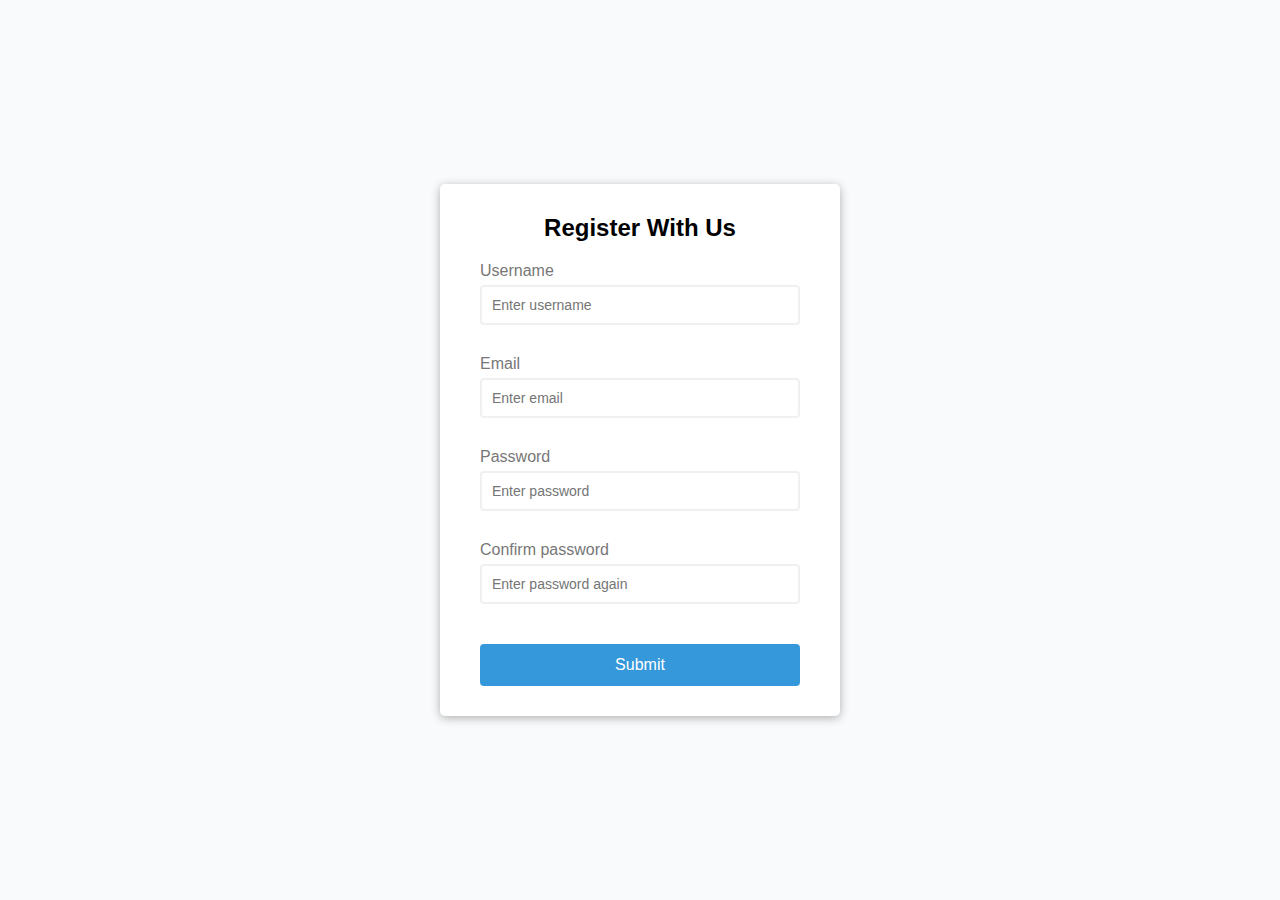
<file: 1. form-validator/index.html>
<!DOCTYPE html>
<html lang="en">
  <head>
    <meta charset="UTF-8" />
    <meta name="viewport" content="width=device-width, initial-scale=1.0" />
    <link rel="stylesheet" href="style.css" />
    <title>Form Validator</title>
  </head>
  <body>
    <div class="container">
      <form id="form" class="form">
        <h2>Register With Us</h2>
        <div class="form-control">
          <label for="username">Username</label>
          <input type="text" id="username" placeholder="Enter username" />
          <small>Error message</small>
        </div>
        <div class="form-control">
          <label for="email">Email</label>
          <input type="text" id="email" placeholder="Enter email" />
          <small>Error message</small>
        </div>
        <div class="form-control">
          <label for="password">Password</label>
          <input type="password" id="password" placeholder="Enter password" />
          <small>Error message</small>
        </div>
        <div class="form-control">
          <label for="password">Confirm password</label>
          <input
            type="password"
            id="password2"
            placeholder="Enter password again"
          />
          <small>Error message</small>
        </div>
        <button>Submit</button>
      </form>
    </div>

    <script src="script.js"></script>
  </body>
</html>
</file>
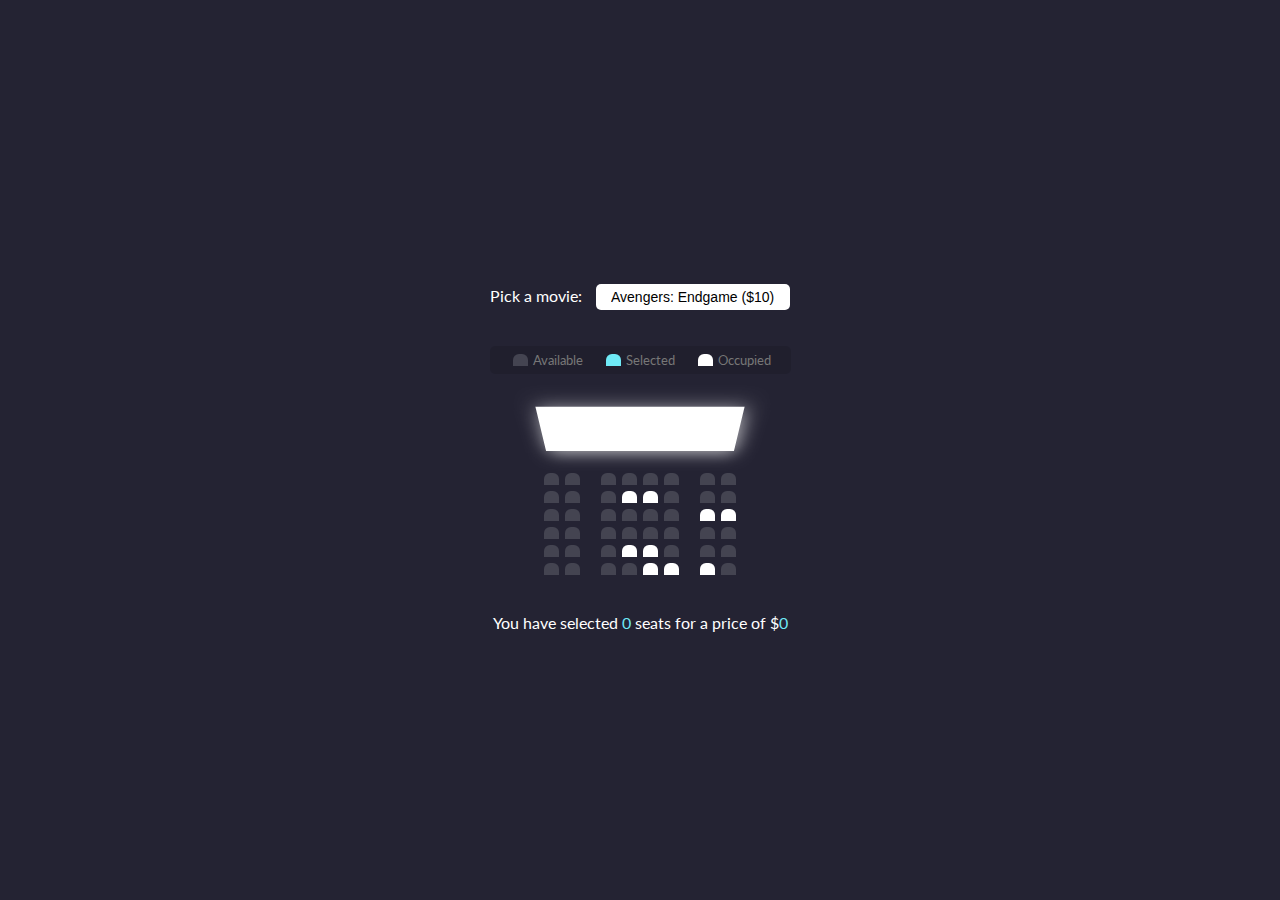
<file: 2. movie-seat-booking/index.html>
<!DOCTYPE html>
<html lang="en">
  <head>
    <meta charset="UTF-8" />
    <meta name="viewport" content="width=device-width, initial-scale=1.0" />
    <link rel="stylesheet" href="style.css" />
    <title>Movie Seat Booking</title>
  </head>
  <body>
    <div class="movie-container">
      <label>Pick a movie:</label>
      <select id="movie">
        <option value="10">Avengers: Endgame ($10)</option>
        <option value="12">Joker ($12)</option>
        <option value="8">Toy Story 4 ($8)</option>
        <option value="9">The Lion King ($9)</option>
      </select>
    </div>

    <ul class="showcase">
      <li>
        <div class="seat"></div>
        <small>Available</small>
      </li>
      <li>
        <div class="seat selected"></div>
        <small>Selected</small>
      </li>
      <li>
        <div class="seat occupied"></div>
        <small>Occupied</small>
      </li>
    </ul>

    <div class="seat-container">
      <div class="screen"></div>

      <div class="row">
        <div class="seat"></div>
        <div class="seat"></div>
        <div class="seat"></div>
        <div class="seat"></div>
        <div class="seat"></div>
        <div class="seat"></div>
        <div class="seat"></div>
        <div class="seat"></div>
      </div>
      <div class="row">
        <div class="seat"></div>
        <div class="seat"></div>
        <div class="seat"></div>
        <div class="seat occupied"></div>
        <div class="seat occupied"></div>
        <div class="seat"></div>
        <div class="seat"></div>
        <div class="seat"></div>
      </div>
      <div class="row">
        <div class="seat"></div>
        <div class="seat"></div>
        <div class="seat"></div>
        <div class="seat"></div>
        <div class="seat"></div>
        <div class="seat"></div>
        <div class="seat occupied"></div>
        <div class="seat occupied"></div>
      </div>
      <div class="row">
        <div class="seat"></div>
        <div class="seat"></div>
        <div class="seat"></div>
        <div class="seat"></div>
        <div class="seat"></div>
        <div class="seat"></div>
        <div class="seat"></div>
        <div class="seat"></div>
      </div>
      <div class="row">
        <div class="seat"></div>
        <div class="seat"></div>
        <div class="seat"></div>
        <div class="seat occupied"></div>
        <div class="seat occupied"></div>
        <div class="seat"></div>
        <div class="seat"></div>
        <div class="seat"></div>
      </div>
      <div class="row">
        <div class="seat"></div>
        <div class="seat"></div>
        <div class="seat"></div>
        <div class="seat"></div>
        <div class="seat occupied"></div>
        <div class="seat occupied"></div>
        <div class="seat occupied"></div>
        <div class="seat"></div>
      </div>
    </div>

    <p class="text">
      You have selected <span id="count">0</span> seats for a price of $<span
        id="total"
        >0</span
      >
    </p>

    <script src="script.js"></script>
  </body>
</html>
</file>
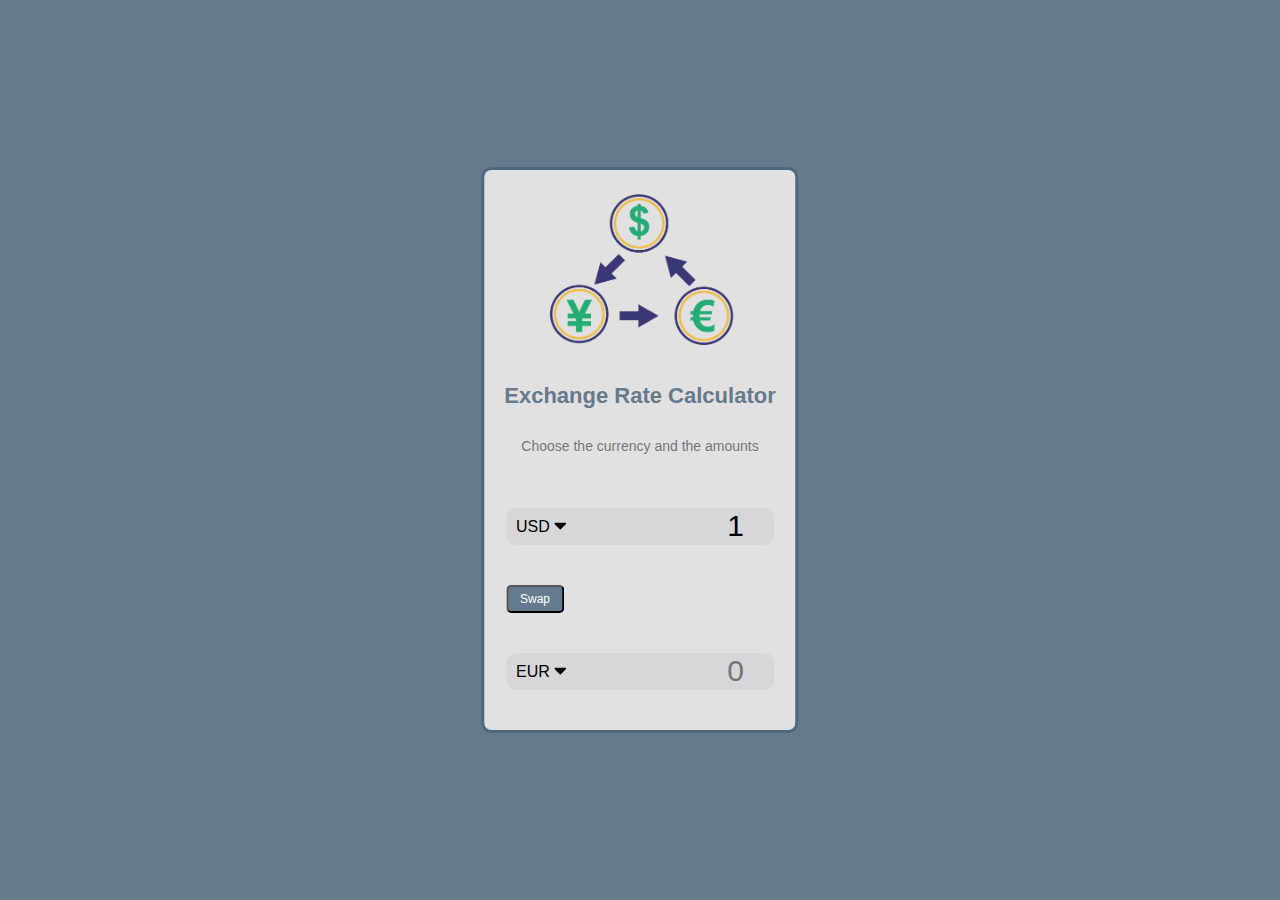
<file: 4. exchange-rate/index.html>
<!DOCTYPE html>
<html lang="en">
  <head>
    <meta charset="UTF-8" />
    <meta name="viewport" content="width=device-width, initial-scale=1.0" />
    <meta http-equiv="X-UA-Compatible" content="ie=edge" />
    <title>Exchange Rate Calculator</title>
    <link rel="stylesheet" href="style.css" />
  </head>
  <body>
    <div class="body-container">
      <img src="img/money.png" alt="" class="money-img" />
      <h1>Exchange Rate Calculator</h1>
      <p>Choose the currency and the amounts</p>

      <div class="container">
        <div class="currency">
          <select id="currency-one">
            <option value="AED">AED</option>
            <option value="ARS">ARS</option>
            <option value="AUD">AUD</option>
            <option value="BGN">BGN</option>
            <option value="BRL">BRL</option>
            <option value="BSD">BSD</option>
            <option value="CAD">CAD</option>
            <option value="CHF">CHF</option>
            <option value="CLP">CLP</option>
            <option value="CNY">CNY</option>
            <option value="COP">COP</option>
            <option value="CZK">CZK</option>
            <option value="DKK">DKK</option>
            <option value="DOP">DOP</option>
            <option value="EGP">EGP</option>
            <option value="EUR">EUR</option>
            <option value="FJD">FJD</option>
            <option value="GBP">GBP</option>
            <option value="GTQ">GTQ</option>
            <option value="HKD">HKD</option>
            <option value="HRK">HRK</option>
            <option value="HUF">HUF</option>
            <option value="IDR">IDR</option>
            <option value="ILS">ILS</option>
            <option value="INR">INR</option>
            <option value="ISK">ISK</option>
            <option value="JPY">JPY</option>
            <option value="KRW">KRW</option>
            <option value="KZT">KZT</option>
            <option value="MXN">MXN</option>
            <option value="MYR">MYR</option>
            <option value="NOK">NOK</option>
            <option value="NZD">NZD</option>
            <option value="PAB">PAB</option>
            <option value="PEN">PEN</option>
            <option value="PHP">PHP</option>
            <option value="PKR">PKR</option>
            <option value="PLN">PLN</option>
            <option value="PYG">PYG</option>
            <option value="RON">RON</option>
            <option value="RUB">RUB</option>
            <option value="SAR">SAR</option>
            <option value="SEK">SEK</option>
            <option value="SGD">SGD</option>
            <option value="THB">THB</option>
            <option value="TRY">TRY</option>
            <option value="TWD">TWD</option>
            <option value="UAH">UAH</option>
            <option value="USD" selected>USD</option>
            <option value="UYU">UYU</option>
            <option value="VND">VND</option>
            <option value="ZAR">ZAR</option>
          </select>
          <input type="number" id="amount-one" placeholder="0" value="1" />
        </div>

        <div class="swap-rate-container">
          <button class="btn" id="swap">Swap</button>
          <div class="rate" id="rate"></div>
        </div>

        <div class="currency">
          <select id="currency-two">
            <option value="AED">AED</option>
            <option value="ARS">ARS</option>
            <option value="AUD">AUD</option>
            <option value="BGN">BGN</option>
            <option value="BRL">BRL</option>
            <option value="BSD">BSD</option>
            <option value="CAD">CAD</option>
            <option value="CHF">CHF</option>
            <option value="CLP">CLP</option>
            <option value="CNY">CNY</option>
            <option value="COP">COP</option>
            <option value="CZK">CZK</option>
            <option value="DKK">DKK</option>
            <option value="DOP">DOP</option>
            <option value="EGP">EGP</option>
            <option value="EUR" selected>EUR</option>
            <option value="FJD">FJD</option>
            <option value="GBP">GBP</option>
            <option value="GTQ">GTQ</option>
            <option value="HKD">HKD</option>
            <option value="HRK">HRK</option>
            <option value="HUF">HUF</option>
            <option value="IDR">IDR</option>
            <option value="ILS">ILS</option>
            <option value="INR">INR</option>
            <option value="ISK">ISK</option>
            <option value="JPY">JPY</option>
            <option value="KRW">KRW</option>
            <option value="KZT">KZT</option>
            <option value="MXN">MXN</option>
            <option value="MYR">MYR</option>
            <option value="NOK">NOK</option>
            <option value="NZD">NZD</option>
            <option value="PAB">PAB</option>
            <option value="PEN">PEN</option>
            <option value="PHP">PHP</option>
            <option value="PKR">PKR</option>
            <option value="PLN">PLN</option>
            <option value="PYG">PYG</option>
            <option value="RON">RON</option>
            <option value="RUB">RUB</option>
            <option value="SAR">SAR</option>
            <option value="SEK">SEK</option>
            <option value="SGD">SGD</option>
            <option value="THB">THB</option>
            <option value="TRY">TRY</option>
            <option value="TWD">TWD</option>
            <option value="UAH">UAH</option>
            <option value="USD">USD</option>
            <option value="UYU">UYU</option>
            <option value="VND">VND</option>
            <option value="ZAR">ZAR</option>
          </select>
          <input type="number" id="amount-two" placeholder="0" />
        </div>
      </div>
    </div>
    <script src="script.js"></script>
  </body>
</html>
</file>
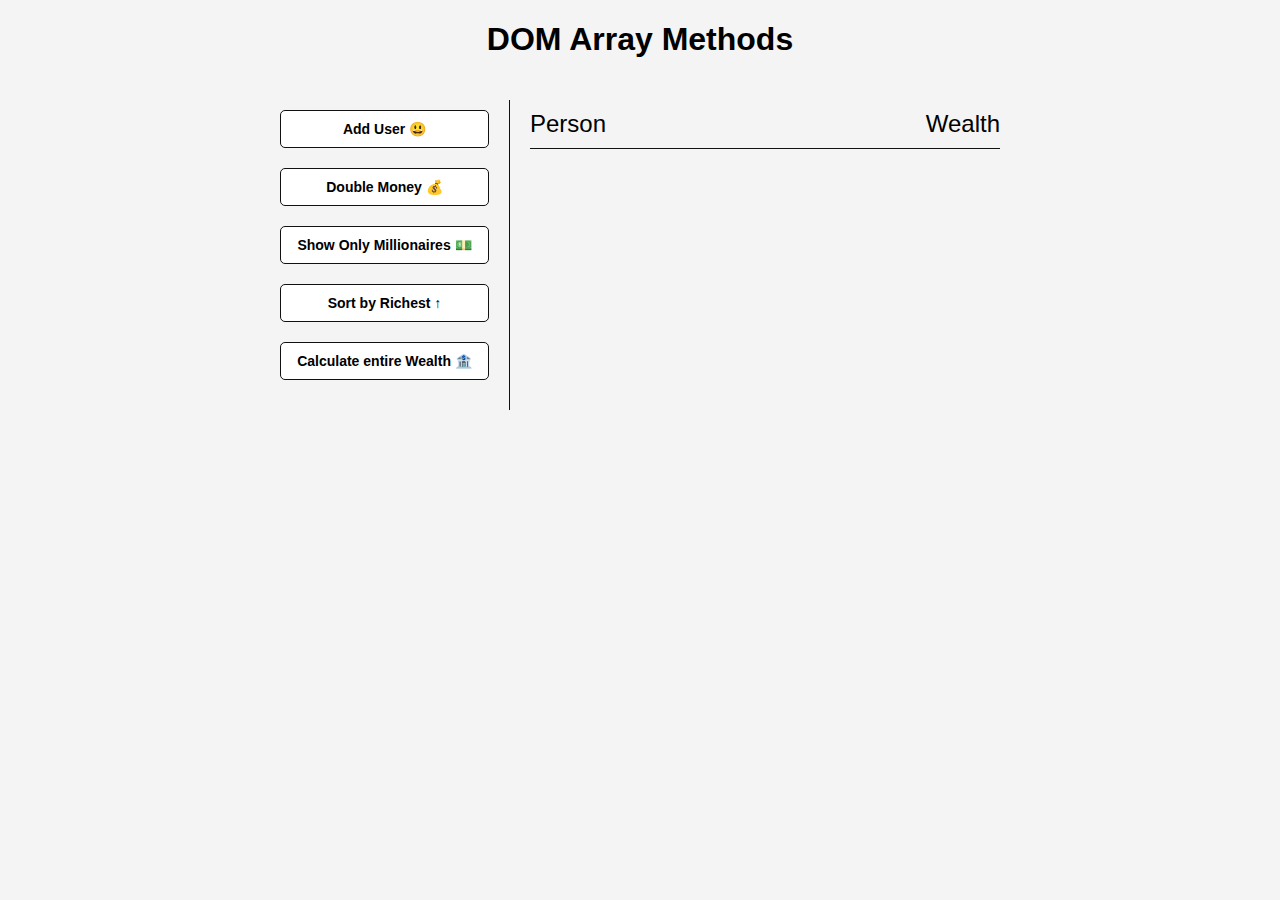
<file: 5. domArray/index.html>
<!DOCTYPE html>
<html lang="en">
  <head>
    <meta charset="UTF-8" />
    <meta name="viewport" content="width=device-width, initial-scale=1.0" />
    <link rel="stylesheet" href="style.css" />
    <title>DOM Array Methods</title>
  </head>
  <body>
    <h1>DOM Array Methods</h1>
    <div class="container">
      <aside>
        <button id="add-user">Add User 😃</button>
        <button id="double">Double Money 💰</button>
        <button id="show-millionaires">Show Only Millionaires 💵</button>
        <button id="sort">Sort by Richest ↑</button>
        <button id="calculate-wealth">Calculate entire Wealth 🏦</button>
      </aside>

      <main id="main">
        <h2><strong>Person</strong> Wealth</h2>
      </main>
    </div>

    <script src="script.js"></script>
  </body>
</html>
</file>
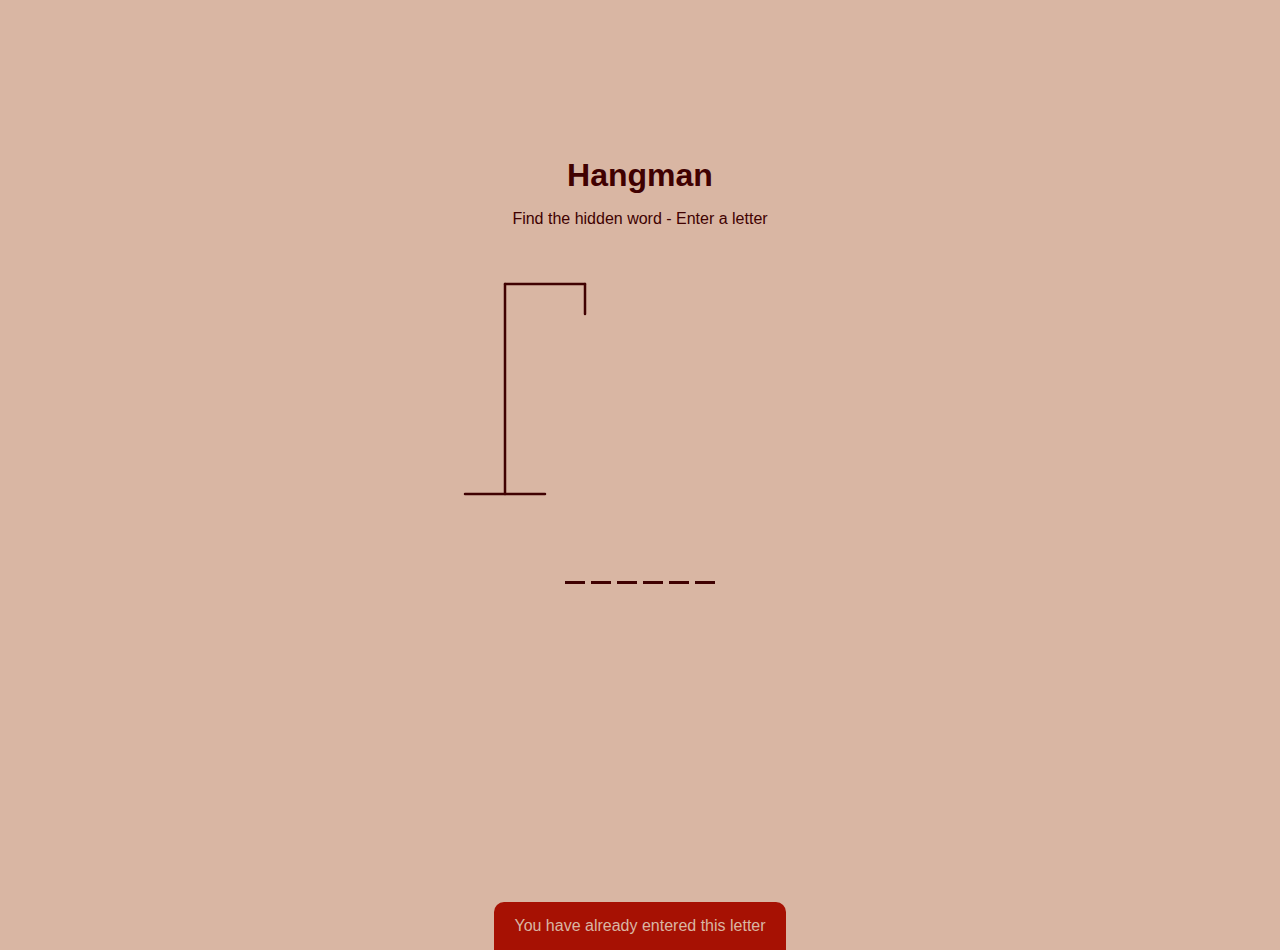
<file: 6. hangman/index.html>
<!DOCTYPE html>
<html lang="en">
  <head>
    <meta charset="UTF-8" />
    <meta name="viewport" content="width=device-width, initial-scale=1.0" />
    <link rel="stylesheet" href="style.css" />
    <title>Hangman</title>
  </head>
  <body>
    <h1>Hangman</h1>
    <p>Find the hidden word - Enter a letter</p>
    <div class="game-container">
      <svg height="250" width="200" class="figure-container">
        <!-- ! Rod -->
        <line x1="60" y1="20" x2="140" y2="20" />
        <line x1="140" y1="20" x2="140" y2="50" />
        <line x1="60" y1="20" x2="60" y2="230" />
        <line x1="20" y1="230" x2="100" y2="230" />

        <!-- ! Head -->
        <circle cx="140" cy="70" r="20" class="figure-part" />
        <!-- ! body -->
        <line x1="140" y1="90" x2="140" y2="150" class="figure-part" />
        <!-- ! Arms -->
        <line x1="140" y1="120" x2="120" y2="100" class="figure-part" />
        <line x1="140" y1="120" x2="160" y2="100" class="figure-part" />
        <!-- ! Legs -->
        <line x1="140" y1="150" x2="120" y2="180" class="figure-part" />
        <line x1="140" y1="150" x2="160" y2="180" class="figure-part" />
      </svg>

      <div class="wrong-letters-container">
        <div id="wrong-letters">
          <!--
          <p>Wrong</p>
          <span>e,r,t,y</span>
           -->
        </div>
      </div>

      <div class="word" id="word">
        <!-- 
        <span class="letter">h</span>
        <span class="letter">e</span>
        <span class="letter">l</span>
        <span class="letter">l</span>
        <span class="letter">o</span>
       -->
      </div>
    </div>

    <!-- ! Container for final message -->
    <div class="popup-container" id="popup-container">
      <div class="popup">
        <h2 id="final-message"></h2>
        <button id="play-button">Play Again</button>
      </div>
    </div>

    <!-- ! Notification -->
    <div class="notification-container" id="notification-container">
      <p>You have already entered this letter</p>
    </div>

    <script src="script.js"></script>
  </body>
</html>
</file>
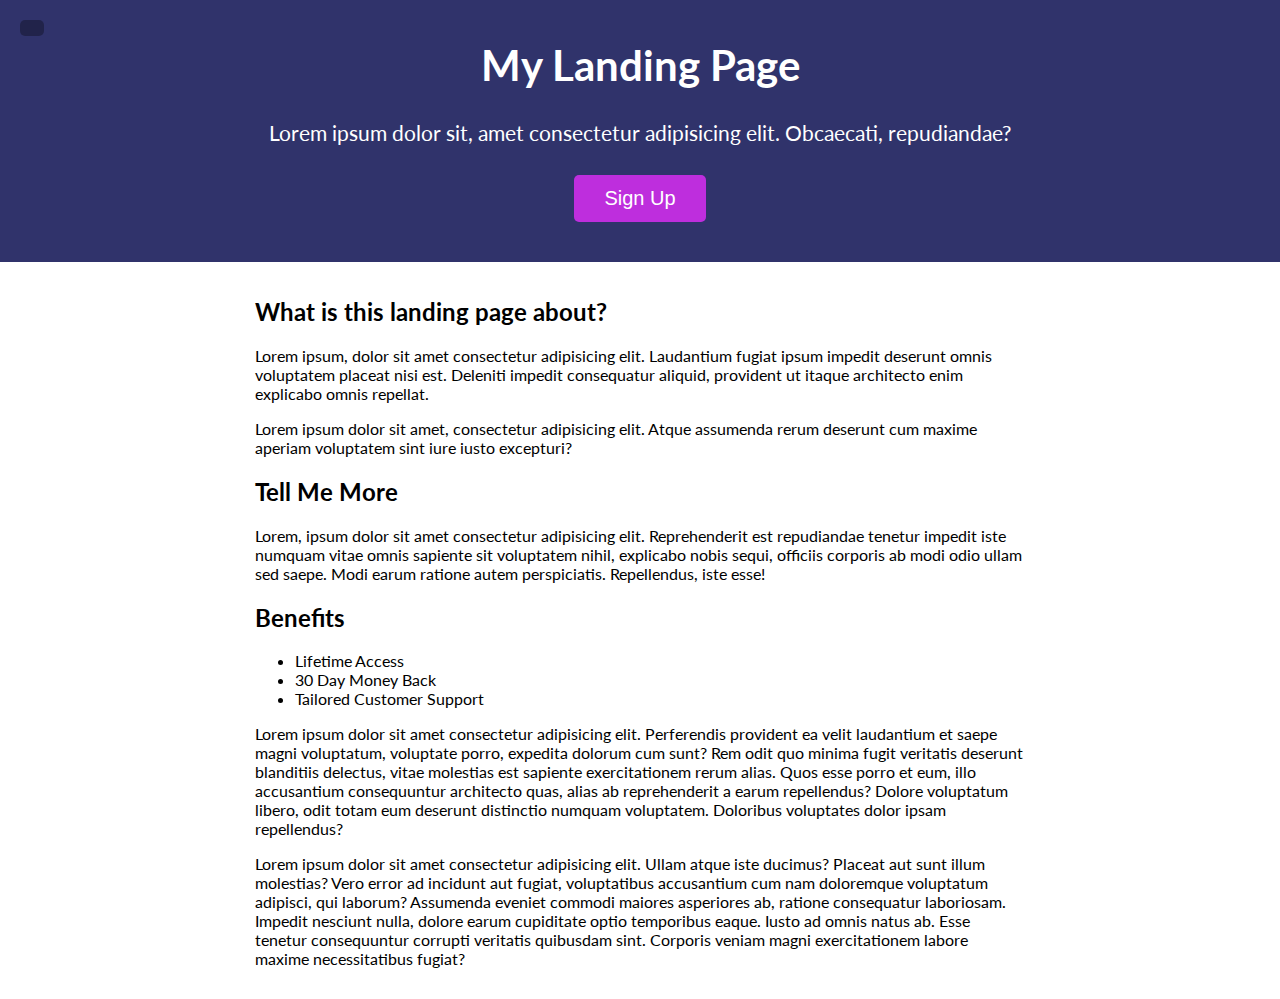
<file: 7. modal/index.html>
<!DOCTYPE html>
<html lang="en">
  <head>
    <meta charset="UTF-8" />
    <meta name="viewport" content="width=device-width, initial-scale=1.0" />
    <link
      rel="stylesheet"
      href="https://cdnjs.cloudflare.com/ajax/libs/font-awesome/5.11.2/css/all.min.css"
      integrity="sha256-+N4/V/SbAFiW1MPBCXnfnP9QSN3+Keu+NlB+0ev/YKQ="
      crossorigin="anonymous"
    />
    <link rel="stylesheet" href="style.css" />
    <title>My Landing Page</title>
  </head>
  <body>
    <nav>
      <div class="logo">
        <img src="img/ryan.jpg" alt="user" />
      </div>
      <ul>
        <li><a href="#">Home</a></li>
        <li><a href="#">Portfolio</a></li>
        <li><a href="#">Blog</a></li>
        <li><a href="#">Contact Me</a></li>
      </ul>
    </nav>

    <header>
      <button id="toggle" class="toggle">
        <i class="fa fa-bars fa-2x"></i>
      </button>

      <h1>My Landing Page</h1>
      <p>
        Lorem ipsum dolor sit, amet consectetur adipisicing elit. Obcaecati,
        repudiandae?
      </p>

      <button class="cta-btn" id="open">Sign Up</button>
    </header>

    <div class="container">
      <h2>What is this landing page about?</h2>
      <p>
        Lorem ipsum, dolor sit amet consectetur adipisicing elit. Laudantium
        fugiat ipsum impedit deserunt omnis voluptatem placeat nisi est.
        Deleniti impedit consequatur aliquid, provident ut itaque architecto
        enim explicabo omnis repellat.
      </p>
      <p>
        Lorem ipsum dolor sit amet, consectetur adipisicing elit. Atque
        assumenda rerum deserunt cum maxime aperiam voluptatem sint iure iusto
        excepturi?
      </p>

      <h2>Tell Me More</h2>
      <p>
        Lorem, ipsum dolor sit amet consectetur adipisicing elit. Reprehenderit
        est repudiandae tenetur impedit iste numquam vitae omnis sapiente sit
        voluptatem nihil, explicabo nobis sequi, officiis corporis ab modi odio
        ullam sed saepe. Modi earum ratione autem perspiciatis. Repellendus,
        iste esse!
      </p>

      <h2>Benefits</h2>
      <ul>
        <li>Lifetime Access</li>
        <li>30 Day Money Back</li>
        <li>Tailored Customer Support</li>
      </ul>

      <p>
        Lorem ipsum dolor sit amet consectetur adipisicing elit. Perferendis
        provident ea velit laudantium et saepe magni voluptatum, voluptate
        porro, expedita dolorum cum sunt? Rem odit quo minima fugit veritatis
        deserunt blanditiis delectus, vitae molestias est sapiente
        exercitationem rerum alias. Quos esse porro et eum, illo accusantium
        consequuntur architecto quas, alias ab reprehenderit a earum
        repellendus? Dolore voluptatum libero, odit totam eum deserunt
        distinctio numquam voluptatem. Doloribus voluptates dolor ipsam
        repellendus?
      </p>

      <p>
        Lorem ipsum dolor sit amet consectetur adipisicing elit. Ullam atque
        iste ducimus? Placeat aut sunt illum molestias? Vero error ad incidunt
        aut fugiat, voluptatibus accusantium cum nam doloremque voluptatum
        adipisci, qui laborum? Assumenda eveniet commodi maiores asperiores ab,
        ratione consequatur laboriosam. Impedit nesciunt nulla, dolore earum
        cupiditate optio temporibus eaque. Iusto ad omnis natus ab. Esse tenetur
        consequuntur corrupti veritatis quibusdam sint. Corporis veniam magni
        exercitationem labore maxime necessitatibus fugiat?
      </p>
    </div>

    <!-- Modal -->
    <div class="modal-container" id="modal">
      <div class="modal">
        <button class="close-btn" id="close">
          <i class="fa fa-times"></i>
        </button>
        <div class="modal-header">
          <h3>Sign Up</h3>
        </div>
        <div class="modal-content">
          <p>Register with us to get offers, support and More</p>
          <form class="modal-form">
            <div>
              <label for="name">Name</label>
              <input
                type="text"
                id="name"
                placeholder="Enter Name"
                class="form-input"
              />
            </div>
            <div>
              <label for="email">Email</label>
              <input
                type="email"
                id="email"
                placeholder="Enter Email"
                class="form-input"
              />
            </div>
            <div>
              <label for="password">Password</label>
              <input
                type="password"
                id="password"
                placeholder="Enter Password"
                class="form-input"
              />
            </div>
            <div>
              <label for="password2">Confirm Password</label>
              <input
                type="password2"
                id="password2"
                placeholder="Confirm Password"
                class="form-input"
              />
            </div>
            <input type="submit" value="Submit" class="submit-btn" />
          </form>
        </div>
      </div>
      <div class="overlay hidden"></div>
    </div>

    <script src="script.js"></script>
  </body>
</html>
</file>
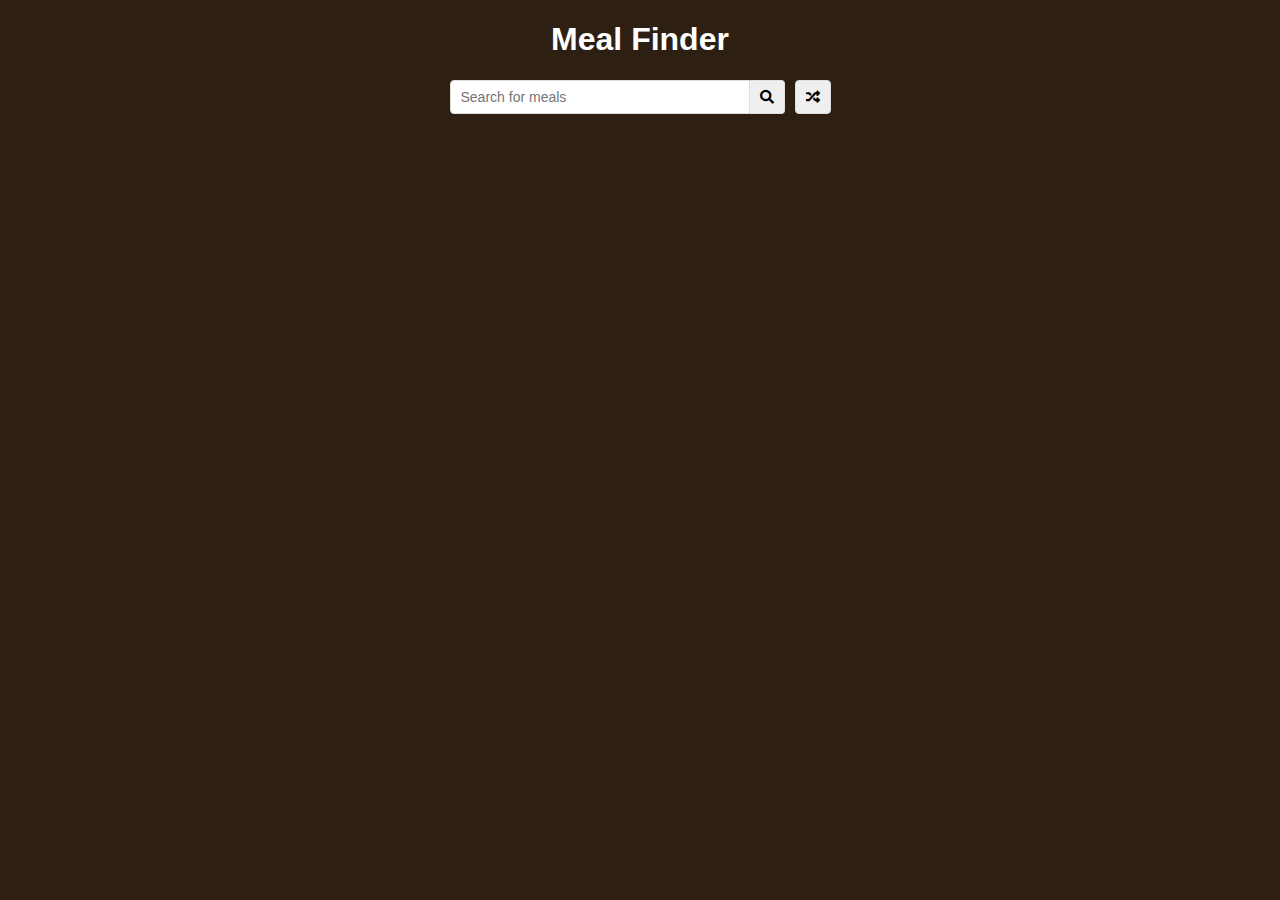
<file: 8. meal finder/index.html>
<!DOCTYPE html>
<html lang="en">
  <head>
    <meta charset="UTF-8" />
    <meta name="viewport" content="width=device-width, initial-scale=1.0" />
    <link
      rel="stylesheet"
      href="http://cdnjs.cloudflare.com/ajax/libs/font-awesome/5.10.2/css/all.min.css"
    />
    <link rel="stylesheet" href="style.css" />
    <title>Meal Finder</title>
  </head>
  <body>
    <div class="container">
      <h1>Meal Finder</h1>
      <div class="flex">
        <form class="flex" id="submit">
          <input type="text" id="search" placeholder="Search for meals" />
          <button class="search-btn" type="submit">
            <i class="fas fa-search"></i>
          </button>
        </form>
        <button class="random-btn" id="random">
          <i class="fas fa-random"></i>
        </button>
      </div>

      <div id="result-heading"></div>
      <div id="meals" class="meals"></div>
      <div id="single-meal"></div>
    </div>

    <script src="script.js"></script>
  </body>
</html>
</file>
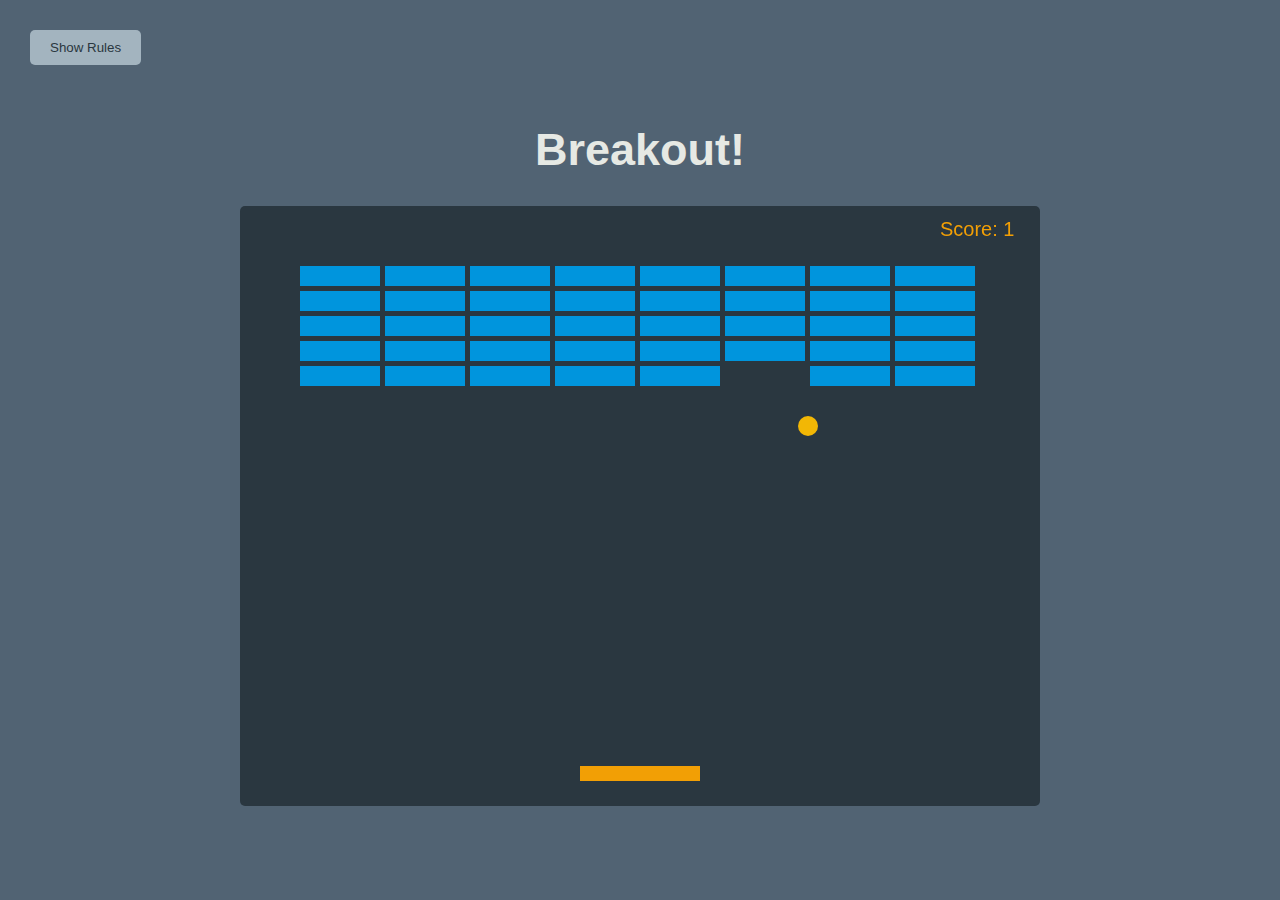
<file: breakout-game /index.html>
<!DOCTYPE html>
<html lang="en">
  <head>
    <meta charset="UTF-8" />
    <meta name="viewport" content="width=device-width, initial-scale=1.0" />
    <link rel="stylesheet" href="style.css" />
    <title>Break out game</title>
  </head>
  <body>
    <h1>Breakout!</h1>
    <button id="rules-btn" class="btn rules-btn">Show Rules</button>
    <div id="rules" class="rules">
      <h2>How to Play:</h2>
      <p>
        Use your left and right keys to move the paddle to bounce the ball up
        and break the blocks.
      </p>
      <p>If you miss the ball, your score and the blocks will reset.</p>
      <button id="close-btn" class="btn">Close</button>
    </div>

    <canvas id="canvas" width="800" height="600"></canvas>

    <script src="script.js"></script>
  </body>
</html>
</file>
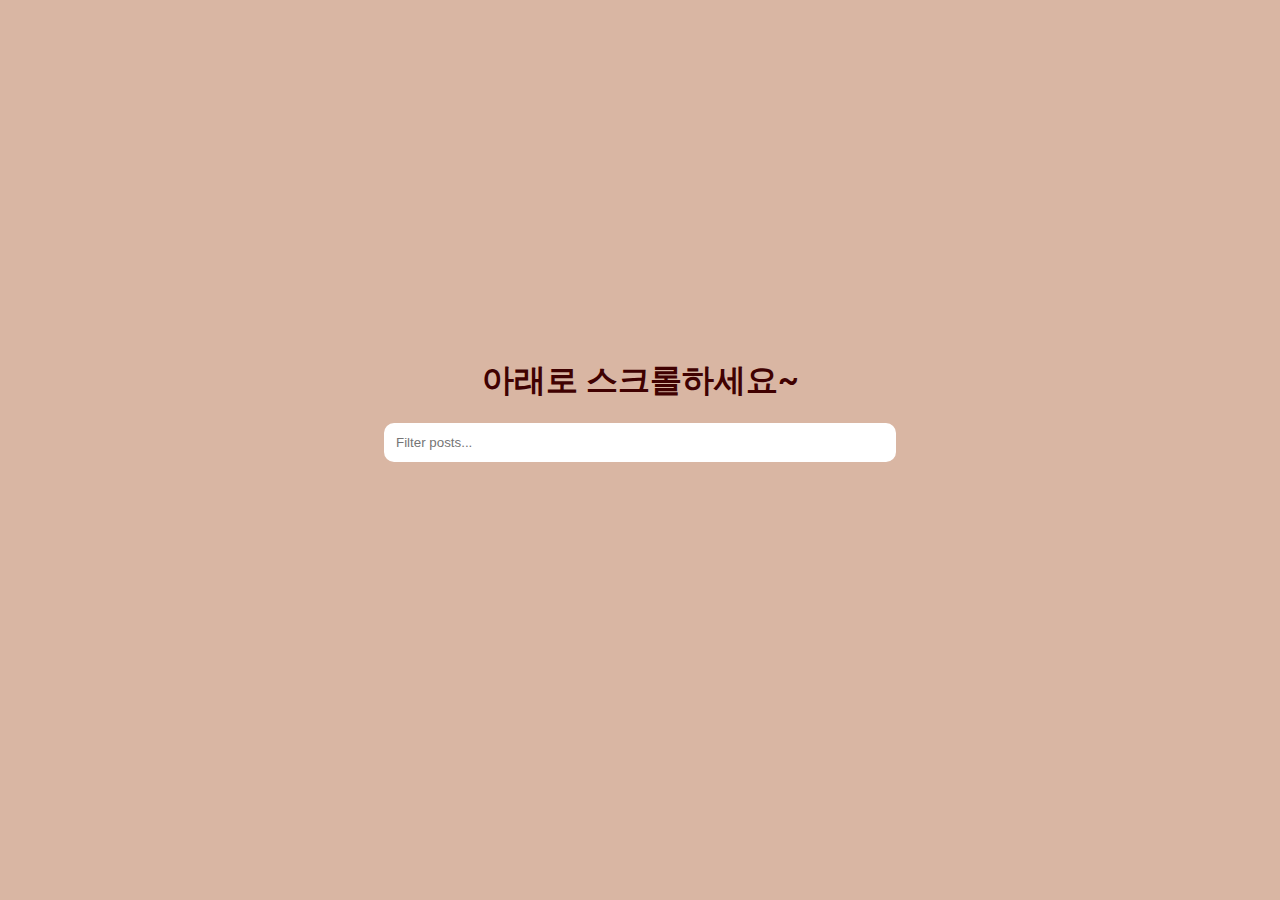
<file: infinite_scroll/index.html>
<!DOCTYPE html>
<html lang="en">
  <head>
    <meta charset="UTF-8" />
    <meta name="viewport" content="width=device-width, initial-scale=1.0" />
    <link rel="stylesheet" href="style.css" />
    <title>My Blog</title>
  </head>
  <body>
    <h1>아래로 스크롤하세요~</h1>

    <div class="filter-container">
      <input
        type="text"
        id="filter"
        class="filter"
        placeholder="Filter posts..."
      />
    </div>

    <div id="posts-container"></div>

    <div class="loader">
      <div class="circle"></div>
      <div class="circle"></div>
      <div class="circle"></div>
    </div>

    <script src="script.js"></script>
  </body>
</html>
</file>
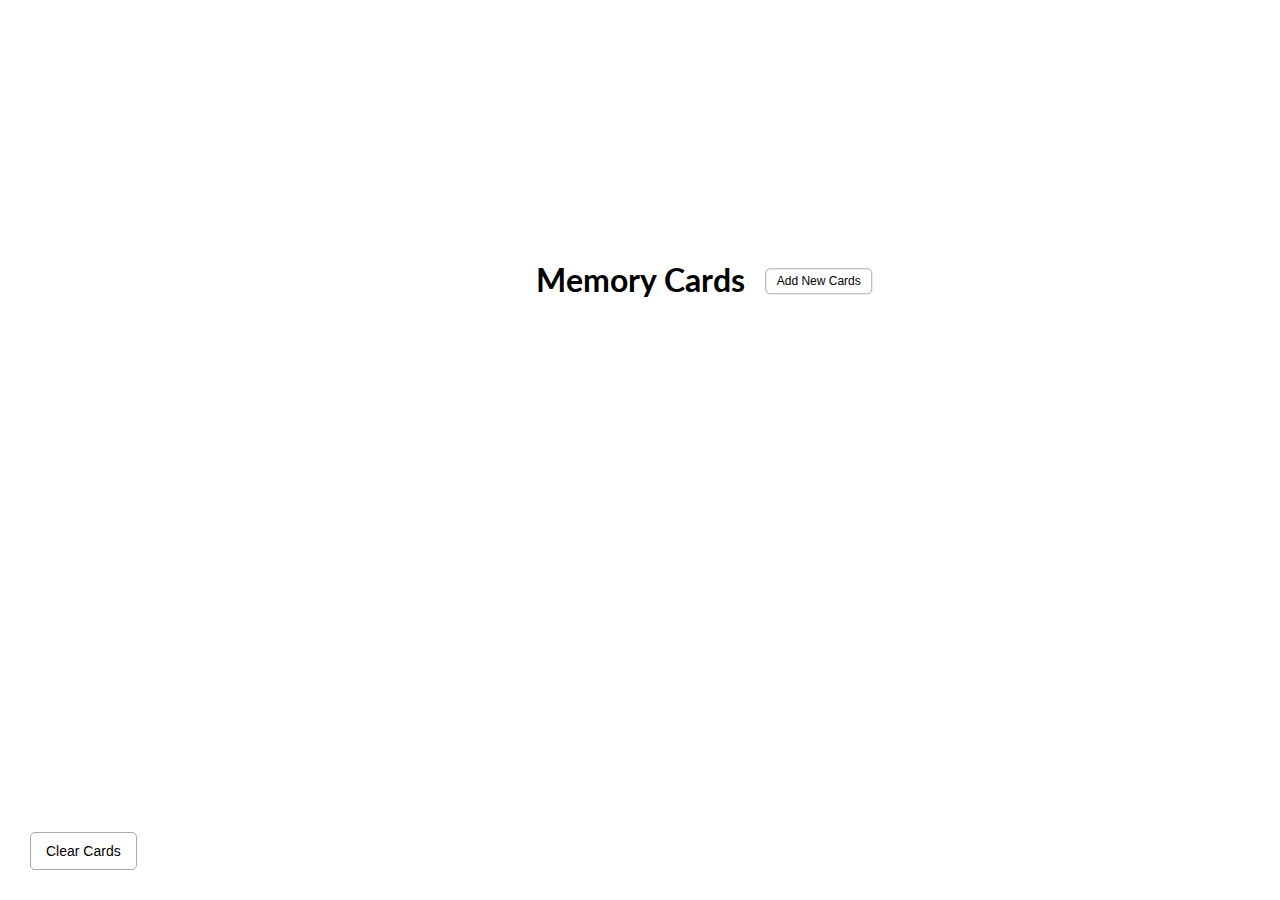
<file: memory-cards/index.html>
<!DOCTYPE html>
<html lang="en">
  <head>
    <meta charset="UTF-8" />
    <meta name="viewport" content="width=device-width, initial-scale=1.0" />
    <meta http-equiv="X-UA-Compatible" content="ie=edge" />
    <link
      rel="stylesheet"
      href="https://cdnjs.cloudflare.com/ajax/libs/font-awesome/5.11.2/css/all.min.css"
      integrity="sha256-+N4/V/SbAFiW1MPBCXnfnP9QSN3+Keu+NlB+0ev/YKQ="
      crossorigin="anonymous"
    />
    <link rel="stylesheet" href="style.css" />
    <title>Memory Cards</title>
  </head>

  <body>
    <!-- 클리어 버튼 -->
    <button id="clear" class="clear btn">
      <i class="fas fa-trash"></i> Clear Cards
    </button>

    <!-- 카드 추가 버튼 -->
    <h1>
      Memory Cards
      <button id="show" class="btn btn-small">
        <i class="fas fa-plus"></i> Add New Cards
      </button>
    </h1>

    <!-- 카드 -->
    <div id="cards-container" class="cards">
      <!-- <div class="card active">
        <div class="inner-card">
          <div class="inner-card-front"> 앞면
            <p>What is PHP?</p>
          </div>
          <div class="inner-card-back"> 뒷면
            <p>A programming language</p>
          </div>
        </div>
      </div> -->
    </div>

    <div class="navigation">
      <button id="prev" class="nav-button">
        <i class="fas fa-arrow-left"></i>
      </button>

      <p id="current"></p>

      <button id="next" class="nav-button">
        <i class="fas fa-arrow-right"></i>
      </button>
    </div>

    <!-- 카드 추가하는 화면 -->
    <div id="add-container" class="add-container">
      <h1>
        Add New Card
        <button id="hide" class="btn btn-small btn-ghost">
          <i class="fas fa-times"></i>
        </button>
      </h1>

      <div class="form-group">
        <label for="question">Question</label>
        <textarea id="question" placeholder="Enter Question..."></textarea>
      </div>

      <div class="form-group">
        <label for="answer">Answer</label>
        <textarea id="answer" placeholder="Enter Answer..."></textarea>
      </div>

      <button id="add-card" class="btn">
        <i class="fas fa-plus"> Add Card</i>
      </button>
    </div>

    <script src="script.js"></script>
  </body>
</html>
</file>
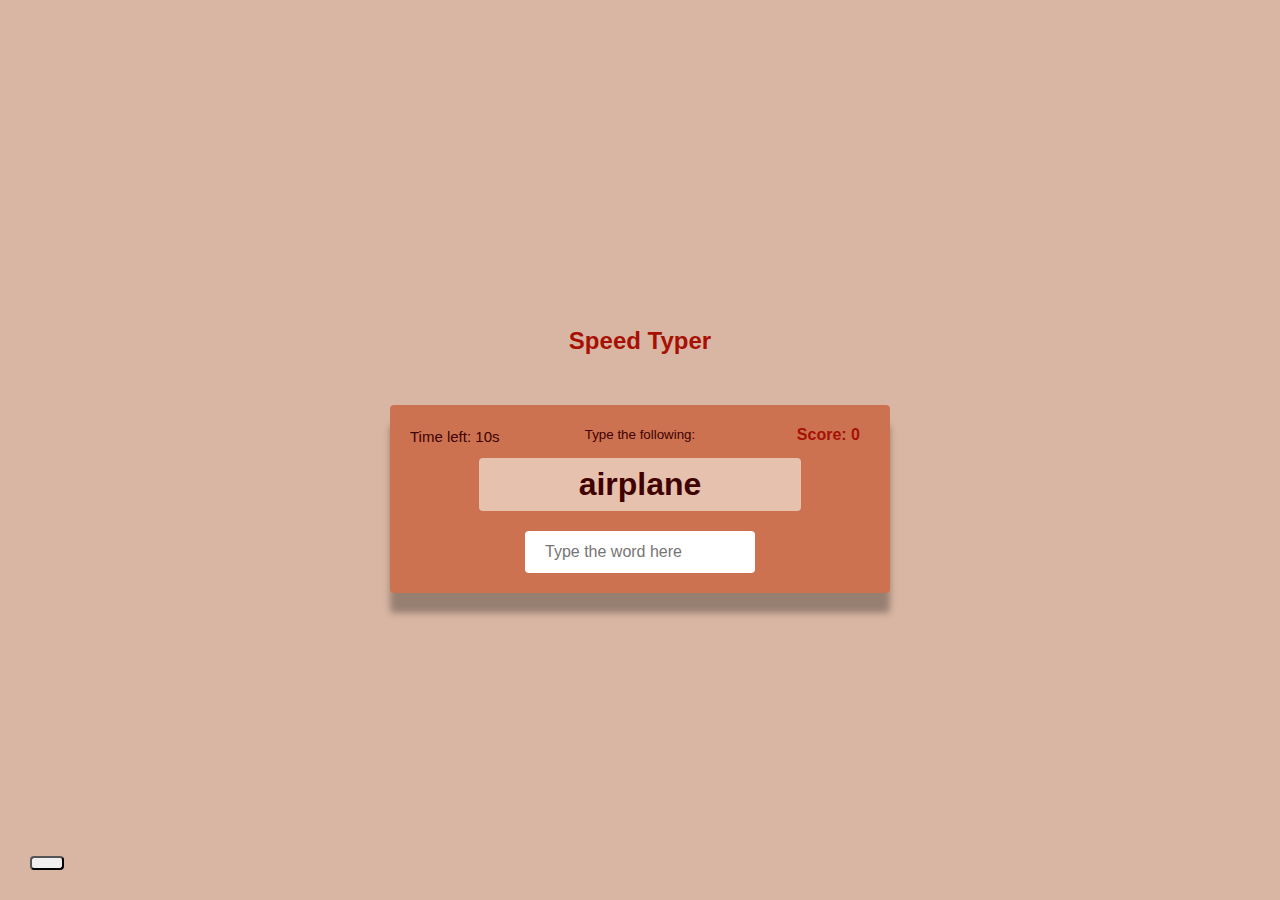
<file: typing-game/index.html>
<!DOCTYPE html>
<html lang="en">
  <head>
    <meta charset="UTF-8" />
    <meta name="viewport" content="width=device-width, initial-scale=1.0" />
    <meta http-equiv="X-UA-Compatible" content="ie=edge" />
    <link
      rel="stylesheet"
      href="https://cdnjs.cloudflare.com/ajax/libs/font-awesome/5.11.2/css/all.min.css"
      integrity="sha256-+N4/V/SbAFiW1MPBCXnfnP9QSN3+Keu+NlB+0ev/YKQ="
      crossorigin="anonymous"
    />
    <link rel="stylesheet" href="style.css" />
    <title>Speed Typer</title>
  </head>
  <body>
    <button id="settings-btn" class="settings-btn">
      <i class="fas fa-cog"></i>
    </button>

    <div id="settings" class="settings">
      <form id="settings-form">
        <div>
          <label for="difficulty">Difficulty :</label>
          <select id="difficulty">
            <option value="easy">Easy</option>
            <option value="medium">Medium</option>
            <option value="hard">Hard</option>
          </select>
        </div>
      </form>
    </div>

    <h2>Speed Typer</h2>
    <div class="container">
      <small>Type the following:</small>

      <h1 id="word">Test</h1>

      <input
        type="text"
        id="text-input"
        autocomplete="off"
        placeholder="Type the word here"
      />

      <p class="time-container">Time left: <span id="time">10s</span></p>

      <p class="score-container">Score: <span id="score">0</span></p>

      <div id="end-game-container" class="end-game-container"></div>
    </div>

    <script src="script.js"></script>
  </body>
</html>
</file>
<file: 1. form-validator/style.css>
@import url("https://fonts.googleapis.com/css2?family=Roboto&display=swap");

:root {
  --success-color: #2ecc71;
  --error-color: #e74c3c;
}

* {
  box-sizing: border-box;
}

body {
  background-color: #f9fafb;
  font-family: "Open Sans", sans-serif;
  display: flex;
  align-items: center;
  justify-content: center;
  min-height: 100vh;
  margin: 0;
}

.container {
  background-color: #fff;
  border-radius: 5px;
  box-shadow: 0px 2px 10px rgba(0, 0, 0, 0.3);
  width: 400px;
}

h2 {
  text-align: center;
  margin: 0 0 20px;
}

.form {
  padding: 30px 40px;
}
.form-control {
  margin-bottom: 10px;
  padding-bottom: 20px;
  position: relative;
}

.form-control label {
  color: #777;
  display: block;
  margin-bottom: 5px;
}
.form-control input {
  border: 2px solid #f0f0f0;
  border-radius: 4px;
  display: block;
  width: 100%;
  padding: 10px;
  font-size: 14px;
}
.form-control input:focus {
  outline: 0;
  border-color: #777;
}

.form-control.success input {
  border-color: var(--success-color);
}
.form-control.error input {
  border-color: var(--error-color);
}

.form-control small {
  color: var(--error-color);
  position: absolute;
  bottom: 0;
  left: 0;
  visibility: hidden;
}

.form-control.error small {
  visibility: visible;
}

.form button {
  cursor: pointer;
  background-color: #3498db;
  border: 2px solid #3498db;
  border-radius: 4px;
  color: #fff;
  display: block;
  font-size: 16px;
  padding: 10px;
  margin-top: 20px;
  width: 100%;
}
</file>
<file: 2. movie-seat-booking/style.css>
@import url("https://fonts.googleapis.com/css2?family=Lato:wght@100;300;400&display=swap");

* {
  box-sizing: border-box;
}

body {
  background-color: #242333;
  color: #fff;
  display: flex;
  flex-direction: column;
  align-items: center;
  justify-content: center;
  height: 100vh;
  font-family: "Lato", sans-serif;
  margin: 0;
  padding: 0;
}

.movie-container {
  margin: 20px 0;
}

.movie-container select {
  background-color: #fff;
  border: none;
  border-radius: 5px;
  font-size: 14px;
  margin-left: 10px;
  padding: 5px 15px;
  appearance: none;
}

.seat-container {
  perspective: 300px;
  margin-bottom: 30px;
}

.showcase {
  background: rgba(0, 0, 0, 0.1);
  padding: 5px 10px;
  border-radius: 5px;
  color: #777;
  list-style-type: none;
  display: flex;
  justify-content: space-between;
}

.showcase li {
  display: flex;
  align-items: center;
  justify-content: center;
  margin: 0 10px;
}
.showcase li small {
  margin-left: 2px;
}

.seat {
  background-color: #444451;
  height: 12px;
  width: 15px;
  margin: 3px;
  border-top-left-radius: 6px;
  border-top-right-radius: 6px;
}
.seat.selected {
  background-color: #6feaf6;
}
.seat.occupied {
  background-color: #fff;
}
.seat:nth-of-type(2) {
  margin-right: 18px;
}
.seat:nth-last-of-type(2) {
  margin-left: 18px;
}
.seat:not(.occupied) {
  transition: transform 0.2s;
}

.row .seat:not(.occupied):hover {
  cursor: pointer;
  transform: scale(1.4);
}
.showcase .seat:not(.occupied):hover {
  cursor: default;
  transform: scale(1);
}

.row {
  display: flex;
}

.screen {
  background-color: #fff;
  height: 50px;
  width: 100%;
  margin: 15px 0;
  transform: rotateX(-40deg);
  box-shadow: 2px 3px 20px rgba(255, 255, 255, 0.7);
}

p.text {
  margin: 5px 0;
}
p.text span {
  color: #6feaf6;
}
</file>
<file: 4. exchange-rate/style.css>
:root {
  --primary-color: #657a8c;
}

* {
  box-sizing: border-box;
}

body {
  position: relative;
  height: 100vh;
  font-family: Arial, Helvetica, sans-serif;
  margin: 0;
  padding: 20px;
  background-color: #657a8c;
}

.body-container {
  display: flex;
  flex-direction: column;
  align-items: center;
  border: 3px solid #4f687e;
  position: fixed;
  left: 50%;
  top: 50%;
  transform: translate(-50%, -50%);
  padding: 0 20px;
  background-color: #e1e1e2;
  border-radius: 10px;
}

h1 {
  color: var(--primary-color);
  font-size: 22px;
  text-align: center;
}

p {
  text-align: center;
  color: rgba(0, 0, 0, 0.5);
  font-size: 14px;
}

.btn {
  color: #fff;
  background: var(--primary-color);
  cursor: pointer;
  font-size: 12px;
  padding: 5px 12px;
  border-radius: 5px;
}

.money-img {
  width: 200px;
}

.currency {
  margin: 40px 0;
  display: flex;
  align-items: center;
  justify-content: space-between;
  background-color: #d7d7d9;
  border-radius: 10px;
}

.currency select {
  padding: 10px 20px 10px 10px;
  border: none;
  font-size: 16px;
  appearance: none;
  background: transparent;
  background-image: url("data:image/svg+xml;charset=US-ASCII,%3Csvg%20xmlns%3D%22http%3A%2F%2Fwww.w3.org%2F2000%2Fsvg%22%20width%3D%22292.4%22%20height%3D%22292.4%22%3E%3Cpath%20fill%3D%22%20000002%22%20d%3D%22M287%2069.4a17.6%2017.6%200%200%200-13-5.4H18.4c-5%200-9.3%201.8-12.9%205.4A17.6%2017.6%200%200%200%200%2082.2c0%205%201.8%209.3%205.4%2012.9l128%20127.9c3.6%203.6%207.8%205.4%2012.8%205.4s9.2-1.8%2012.8-5.4L287%2095c3.5-3.5%205.4-7.8%205.4-12.8%200-5-1.9-9.2-5.5-12.8z%22%2F%3E%3C%2Fsvg%3E");
  background-position: right 8px top 50%, 0, 0;
  background-size: 12px auto, 100%;
  background-repeat: no-repeat;
}

.currency input {
  border: 0;
  background: transparent;
  font-size: 30px;
  text-align: right;
  width: 200px;
  padding-right: 15px;
}

.container .swap-rate-container {
  display: flex;
  align-items: center;
  justify-content: space-between;
}

.rate {
  color: var(--primary-color);
  font-size: 14px;
  padding: 0 10px;
}

select:focus,
input:focus,
button:focus {
  outline: 0;
}

@media (max-width: 1000px) {
  .currency input {
    width: 200px;
  }
}
</file>
<file: 5. domArray/style.css>
* {
  box-sizing: border-box;
}

body {
  background: #f4f4f4;
  font-family: Arial, Helvetica, sans-serif;
  display: flex;
  flex-direction: column;
  align-items: center;

  margin: 0;
}

.container {
  display: flex;
  padding: 20px;
  margin: 0 auto;
  max-width: 100%;
  width: 800px;
}

aside {
  padding: 10px 20px;
  width: 250px;
  border-right: 1px solid #111;
  display: flex;
  flex-direction: column;
}

button {
  background-color: #fff;
  border: solid 1px #111;
  border-radius: 5px;
  cursor: pointer;
  width: 100%;
  padding: 10px;
  margin-bottom: 20px;
  font-weight: bold;
  font-size: 14px;
}

main {
  flex: 1;
  padding: 10px 20px;
}

h2 {
  border-bottom: 1px solid #111;
  padding-bottom: 10px;
  display: flex;
  justify-content: space-between;
  font-weight: 300;
  margin: 0 0 20px;
}

h3 {
  background-color: #fff;
  border-bottom: 1px solid #111;
  padding: 10px;
  display: flex;
  justify-content: space-between;
  font-weight: 300;
  margin: 20px 0 0;
}

.person {
  display: flex;
  justify-content: space-between;
  font-size: 20px;
  margin-bottom: 10px;
}
</file>
<file: 6. hangman/style.css>
* {
  box-sizing: border-box;
}

body {
  background-color: #d9b6a3;
  color: #400101;
  font-family: Arial, Helvetica, sans-serif;
  display: flex;
  flex-direction: column;
  align-items: center;
  justify-content: center;
  height: 80vh;
  margin: 0;
  overflow: hidden;
}

h1 {
  margin: 30px 0 0;
}

.game-container {
  padding: 20px 30px;
  position: relative;
  height: 350px;
  width: 450px;
}

.figure-container {
  fill: #bf6341;
  stroke: #400101;
  stroke-width: 2.5px;
  stroke-linecap: round;
}

/* ! */
.figure-part {
  display: none;
}

.wrong-letters-container {
  position: absolute;
  color: #a61103;
  top: 20px;
  right: 20px;
  display: flex;
  flex-direction: column;
  text-align: right;
}
.wrong-letters-container p {
  margin: 0 0 5px;
}
.wrong-letters-container span {
  font-size: 24px;
}

.word {
  display: flex;
  position: absolute;
  bottom: 10px;
  left: 50%;
  transform: translateX(-50%);
  color: #a68263;
}

.letter {
  border-bottom: 3px solid #400101;
  display: inline-flex;
  font-size: 30px;
  align-items: center;
  justify-content: center;
  margin: 0 3px;
  height: 50px;
  width: 20px;
}

.popup-container {
  background-color: rgba(0, 0, 0, 0.3);
  position: fixed;
  top: 0;
  bottom: 0;
  left: 0;
  right: 0;
  /* display: flex; */
  display: none;
  align-items: center;
  justify-content: center;
}

.popup {
  background: #a61103;
  color: #d9b6a3;
  border-radius: 5px;
  box-shadow: 0 15px 10px 3px rgba(0, 0, 0, 0.1);
  padding: 20px;
  text-align: center;
}
.popup button {
  cursor: pointer;
  background-color: #d9b6a3;
  color: #400101;
  border-radius: 5px;
  border: none;
  margin-top: 20px;
  padding: 12px 20px;
  font-size: 16px;
}
.popup button:active {
  transform: scale(0.98);
}
.popup button:focus {
  outline: 0;
}

.notification-container {
  background-color: #a61103;
  color: #d9b6a3;
  border-radius: 10px 10px 0 0;
  padding: 15px 20px;
  position: absolute;
  bottom: -50px;
  transition: transform 0.3s ease-in-out;
}

.notification-container p {
  margin: 0;
}
.notification-container.show {
  transform: translateY(-50px);
}
</file>
<file: 7. modal/style.css>
@import url('https://fonts.googleapis.com/css2?family=Lato:wght@300;400;700&display=swap');

:root {
  --modal-duration: 0.5s;
  --primary-color: #30336b;
  --secondary-color: #be2edd;
}

* {
  box-sizing: border-box;
}

body {
  font-family: 'Lato', sans-serif;
  margin: 0;
  transition: transform 0.3s;
}

body.show-nav {
  transform: translate(200px);
}

nav {
  background-color: var(--primary-color);
  border-right: 2px solid rgba(200, 200, 200, 0.1);
  color: #fff;
  position: fixed;
  top: 0;
  left: 0;
  width: 200px;
  height: 100vh;
  z-index: 100;
  transform: translateX(-100%);
}

nav .logo {
  padding: 30px 0;
  text-align: center;
}

nav .logo img {
  height: 90px;
  width: 90px;
  border-radius: 50%;
}

nav ul {
  padding: 0;
  list-style-type: none;
  margin: 0;
}

nav ul li {
  border-bottom: 2px solid rgba(200, 200, 200, 0.1);
  padding: 20px;
}
nav ul li:first-of-type {
  border-top: 2px solid rgba(200, 200, 200, 0.1);
}
nav ul li a {
  color: #fff;
  text-decoration: none;
}

nav ul li a:hover {
  text-decoration: underline;
}

header {
  background-color: var(--primary-color);
  color: #fff;
  font-size: 130%;
  position: relative;
  padding: 40px 15px;
  text-align: center;
}

header h1 {
  margin: 0;
}
header p {
  margin: 30px 0;
}

button,
input[type='submit'] {
  background-color: var(--secondary-color);
  border: 0;
  border-radius: 5px;
  color: #fff;
  cursor: pointer;
  padding: 8px 12px;
}

button:focus {
  outline: none;
}

.toggle {
  background-color: rgba(0, 0, 0, 0.3);
  position: absolute;
  top: 20px;
  left: 20px;
}
.cta-btn {
  padding: 12px 30px;
  font-size: 20px;
}

.container {
  padding: 15px;
  margin: 0 auto;
  max-width: 100%;
  width: 800px;
}

.modal-container {
  background-color: rgba(0, 0, 0, 0.6);
  display: none;
  position: fixed;
  top: 0;
  left: 0;
  right: 0;
  bottom: 0;
}

/* -------------------------- */
/* ----TO MAKE MODAL WORK ----*/
.modal-container.show-modal {
  display: block;
}

.modal {
  background-color: #fff;
  border-radius: 5px;
  box-shadow: 0 0 10px rgba(0, 0, 0, 0.3);
  position: absolute;
  overflow: hidden;
  top: 50%;
  left: 50%;
  transform: translate(-50%, -50%);
  max-width: 100%;
  width: 400px;

  animation-name: modalopen;
  animation-duration: var(--modal-duration);
}

.modal-header {
  background: var(--primary-color);
  color: #fff;
  padding: 15px;
}
.modal-header h3 {
  margin: 0;
  border-bottom: 1px solid #333;
}

.modal-content {
  padding: 20px;
}
.modal-form div {
  margin: 15px 0;
}
.modal-form label {
  display: block;
  margin-bottom: 5px;
}
.modal-form .form-input {
  padding: 8px;
  width: 100%;
}

.close-btn {
  background: transparent;
  font-size: 25px;
  position: absolute;
  top: 5px;
  right: 5px;
  cursor: pointer;
}

@keyframes modalopen {
  from {
    opacity: 0;
  }
  to {
    opacity: 1;
  }
}
</file>
<file: 8. meal finder/style.css>
* {
  box-sizing: border-box;
}

body {
  background: #2d2013;
  color: #fff;
  font-family: Verdana, Geneva, Tahoma, sans-serif;
  margin: 0;
}

.container {
  margin: auto;
  max-width: 800px;
  display: flex;
  flex-direction: column;
  align-items: center;
  justify-content: center;
  text-align: center;
}

.flex {
  display: flex;
}

input,
button {
  border: 1px solid #dedede;
  border-top-left-radius: 4px;
  border-bottom-left-radius: 4px;
  font-size: 14px;
  padding: 8px 10px;
  margin: 0;
}

input[type="text"] {
  width: 300px;
}

input[type="text"]:focus {
  outline: none;
}

.search-btn {
  cursor: pointer;
  border-left: 0;
  border-radius: 0;
  border-top-right-radius: 4px;
  border-bottom-right-radius: 4px;
}

.random-btn {
  cursor: pointer;
  margin-left: 10px;
  border-radius: 4px;
}

.meals {
  display: grid;
  grid-template-columns: repeat(4, 1fr);
  grid-gap: 20px;
  margin-top: 20px;
}

.meal {
  cursor: pointer;
  position: relative;
  height: 180px;
  width: 180px;
  text-align: center;
}
.meal img {
  width: 100%;
  height: 100%;
  border: 4px solid #fff;
  border-radius: 4px;
}

.meal-info {
  position: absolute;
  top: 0;
  left: 0;
  height: 100%;
  width: 100%;
  background: rgba(0, 0, 0, 0.7);
  display: flex;
  align-items: center;
  justify-content: center;
  transition: opacity 0.2s ease-in;
  opacity: 0;
}

.meal:hover .meal-info {
  opacity: 1;
}

.single-meal {
  margin: 30px auto;
  width: 70%;
}

.single-meal img {
  width: 300px;
  margin: 15px;
  border: 4px solid #fff;
  border-radius: 2px;
}

.single-meal p {
  margin: 0;
  letter-spacing: 0.5px;
  line-height: 1.5;
}
.single-meal ul {
  padding-left: 0;
  list-style-type: none;
}
.single-meal ul li {
  border: 1px solid #ededed;
  border-radius: 5px;
  background-color: #fff;
  display: inline-block;
  color: #2d2013;
  font-size: 12px;
  font-weight: bold;
  padding: 5px;
  margin: 0 5px 5px 0;
}

.single-meal-info {
  margin: 20px;
  padding: 10px;
  border: 2px dashed #e09850;
  border-radius: 5px;
}

@media (max-width: 800px) {
  .meals {
    grid-template-columns: repeat(3, 1fr);
  }
}
@media (max-width: 700px) {
  .meals {
    grid-template-columns: repeat(2, 1fr);
  }

  input[type="text"] {
    width: 100%;
  }
}
</file>
<file: breakout-game /style.css>
* {
  box-sizing: border-box;
}

body {
  background-color: #516373;
  display: flex;
  flex-direction: column;
  align-items: center;
  justify-content: center;
  font-family: Arial, Helvetica, sans-serif;
  min-height: 100vh;
  margin: 0;
}

h1 {
  font-size: 45px;
  color: #e6e9e4;
}

canvas {
  background-color: #2a3740;
  display: block;
  border-radius: 5px;
}

.btn {
  cursor: pointer;
  border: 0;
  border-radius: 5px;
  padding: 10px 20px;
  background-color: #a3b4bf;
  color: #2a3740;
}

.btn:focus {
  outline: 0;
}

.btn:hover {
  background-color: #a9bcc7;
}

.btn:active {
  transform: scale(0.98);
}

.rules-btn {
  position: absolute;
  top: 30px;
  left: 30px;
}

.rules {
  position: absolute;
  top: 0;
  left: 0;
  background-color: #354044;
  color: #f2dea0;
  height: 290px;
  width: 440px;
  padding: 20px;
  line-height: 1.5;
  transform: translateX(-440px);
  transition: transform 1s ease-in-out;
  border-radius: 5px;
}
.rules.show {
  transform: translateX(0);
}
</file>
<file: infinite_scroll/style.css>
@import url("https://fonts.googleapis.com/css?family=Roboto&display=swap");

* {
  box-sizing: border-box;
}

body {
  background-color: #d9b6a3;
  font-family: "Roboto", sans-serif;
  display: flex;
  flex-direction: column;
  justify-content: center;
  align-items: center;
  min-height: 100vh;
  margin: 0;
  padding-bottom: 100px;
}

h1 {
  margin-bottom: 0;
  color: #400101;
  text-align: center;
}

.filter-container {
  margin-top: 20px;
  width: 40vw;
  max-width: 800px;
}

.filter {
  width: 100%;
  padding: 12px;
  border: none;
  border-radius: 10px;
}
.filter:focus {
  outline: none;
}

.post {
  position: relative;
  background-color: #bf6341;
  box-shadow: 0 2px 4px rgba(0, 0, 0, 0.3);
  border-radius: 3px;
  padding: 20px;
  margin: 40px 0;
  display: flex;
  width: 60vw;
}

.post .post-title {
  margin: 0;
  color: #400101;
}
.post .post-body {
  margin: 15px 0 0;
  line-height: 1.3;
}
.post .post-info {
  margin-left: 20px;
  color: #400101;
}

.post .number {
  position: absolute;
  top: -15px;
  left: -15px;
  font-size: 20px;
  font-weight: bold;
  width: 40px;
  height: 40px;
  border-radius: 50%;
  background-color: #fff;
  color: #a61103;
  display: flex;
  justify-content: center;
  align-items: center;
  padding: 7px 10px;
}

.loader {
  opacity: 0;
  display: flex;
  position: fixed;
  bottom: 50px;
  transition: opacity 0.3s ease-in;
}

.loader.show {
  opacity: 1;
}

.circle {
  background-color: #fff;
  width: 10px;
  height: 10px;
  border-radius: 50%;
  margin: 5px;
  animation: bounce 0.5s ease-in infinite;
}

.circle:nth-of-type(2) {
  animation-delay: 0.1s;
}
.circle:nth-of-type(3) {
  animation-delay: 0.2s;
}

@keyframes bounce {
  0%,
  100% {
    transform: translateY(0);
  }
  50% {
    transform: translateY(-10px);
  }
}
</file>
<file: memory-cards/style.css>
@import url('https://fonts.googleapis.com/css?family=Lato:300,500,700&display=swap');

* {
  box-sizing: border-box;
}

body {
  font-family: 'Lato', sans-serif;
  background-color: #fff;
  display: flex;
  flex-direction: column;
  align-items: center;
  justify-content: center;
  height: 100vh;
  margin: 0;
  overflow: hidden;
}

h1 {
  position: relative;
}
h1 button {
  position: absolute;
  right: 0;
  transform: translate(120%, -45%);
}
button:focus {
  outline: none;
}

.btn {
  cursor: pointer;
  background-color: #fff;
  border: 1px solid #aaa;
  border-radius: 5px;
  font-size: 14px;
  margin-top: 20px;
  padding: 10px 15px;
}
.btn-small {
  font-size: 12px;
  padding: 5px 10px;
}
.btn-ghost {
  border: 0;
  background-color: transparent;
}

.clear {
  position: absolute;
  bottom: 30px;
  left: 30px;
}

.cards {
  perspective: 50000px;
  position: relative;
  height: 300px;
  width: 500px;
  max-width: 100%;
}

.card {
  position: absolute;
  opacity: 0;
  font-size: 1.5em;
  top: 0;
  left: 0;
  height: 100%;
  width: 100%;
  transform: translateX(50%);
  transition: transform 0.4s ease, opacity 0.4s ease;
}
.card.active {
  cursor: pointer;
  opacity: 1;
  z-index: 10;
  transform: translateX(0%);
}
.card.left {
  transform: translateX(-50%);
}

.card.show-answer .inner-card {
  transform: rotateX(180deg);
}
.inner-card-front {
  transform: rotateX(0deg);
  z-index: 2;
}
.inner-card-back {
  transform: rotateX(180deg);
}

.inner-card {
  box-shadow: 0 1px 10px rgba(0, 0, 0, 0.3);
  border-radius: 4px;
  height: 100%;
  width: 100%;
  position: relative;
  transform-style: preserve-3d;
  transition: transform 0.4s ease;
}
.inner-card-front,
.inner-card-back {
  backface-visibility: hidden;
  position: absolute;
  top: 0;
  left: 0;
  display: flex;
  align-items: center;
  justify-content: center;
  height: 100%;
  width: 100%;
  background-color: #fff;
}

.inner-card-front::after,
.inner-card-back::after {
  content: '\f021  Flip';
  font-family: 'Font Awesome 5 Free', 'Lato', sans-serif;
  position: absolute;
  top: 10px;
  right: 10px;
  font-weight: bold;
  font-size: 16px;
  color: #aaa;
}

.navigation {
  display: flex;
  margin: 20px 0;
}
.navigation .nav-button {
  border: none;
  background-color: transparent;
  cursor: pointer;
  font-size: 16px;
}
.navigation p {
  margin: 0 25px;
}

.add-container {
  opacity: 0;
  z-index: -1;
  background-color: #f0f0f0;
  border-top: 2px solid #eee;
  display: flex;
  flex-direction: column;
  align-items: center;
  justify-content: center;
  padding: 10px 0;
  position: absolute;
  top: 0;
  bottom: 0;
  width: 100%;
  transition: 0.3s ease;
}

.add-container.show {
  opacity: 1;
  z-index: 2;
}
.add-container h3 {
  margin: 10px 0;
}

.form-group label {
  display: block;
  margin: 20px 0 10px;
}

.form-group textarea {
  border: 1px solid #aaa;
  border-radius: 3px;
  font-size: 16px;
  padding: 12px;
  min-width: 500px;
  max-width: 100%;
}
</file>
<file: typing-game/style.css>
* {
  box-sizing: border-box;
}

body {
  background-color: #d9b6a3;
  display: flex;
  flex-direction: column;
  align-items: center;
  justify-content: center;
  min-height: 100vh;
  margin: 0;
  font-family: Verdana, Geneva, Tahoma, sans-serif;
}

button {
  cursor: pointer;
  font-size: 14px;
  border-radius: 4px;
  padding: 5px 15px;
}
button:focus,
select:focus,
input:focus {
  outline: none;
}

.settings-btn {
  position: absolute;
  bottom: 30px;
  left: 30px;
}

.settings {
  position: absolute;
  top: 0;
  left: 0;
  width: 100%;
  background-color: rgba(0, 0, 0, 0.2);
  height: 70px;
  color: #a61103;
  font-weight: bold;
  font-size: 20px;
  display: flex;
  align-items: center;
  justify-content: center;
  transform: translateY(-100%);
  transition: transform 0.3s ease-in-out;
}

.settings.show {
  transform: translateY(0%);
}

select {
  width: 150px;
  padding: 5px;
  border-radius: 5px;
  background-color: #d9b6a3;
  margin-left: 10px;
}

.container {
  background-color: #cc7251;
  padding: 20px;
  border-radius: 4px;
  box-shadow: 0 20px 7px rgba(0, 0, 0, 0.3);
  color: #400101;
  position: relative;
  text-align: center;
  width: 500px;
}

h2 {
  color: #a61103;
  margin-bottom: 50px;
}

h1 {
  margin: 10px;
  background-color: #e6c2ae;
  padding: 8px;
  border-radius: 4px;
  margin: 15px auto 10px auto;
  width: 70%;
}

input {
  border: 0;
  border-radius: 4px;
  font-size: 16px;
  width: 230px;
  padding: 12px 20px;
  margin-top: 10px;
}

.score-container {
  position: absolute;
  top: 5px;
  right: 30px;
  color: #a61103;
  font-weight: bold;
}
.time-container {
  position: absolute;
  top: 8px;
  left: 20px;
  font-size: 15px;
  color: #400101;
}
.end-game-container {
  background-color: #cc7251;
  color: #fff;
  display: none;
  align-items: center;
  justify-content: center;
  flex-direction: column;
  position: absolute;
  top: 0;
  left: 0;
  width: 100%;
  height: 100%;
  z-index: 1;
}
.end-game-container h1 {
  background-color: #cc7251;
  margin-bottom: -10px;
}
.end-game-container button {
  background-color: #e6c2ae;
  color: #a61103;
  border: 2px solid #a61103;
  border-radius: 10px;
  padding: 7px;
  z-index: 2;
}
</file>
